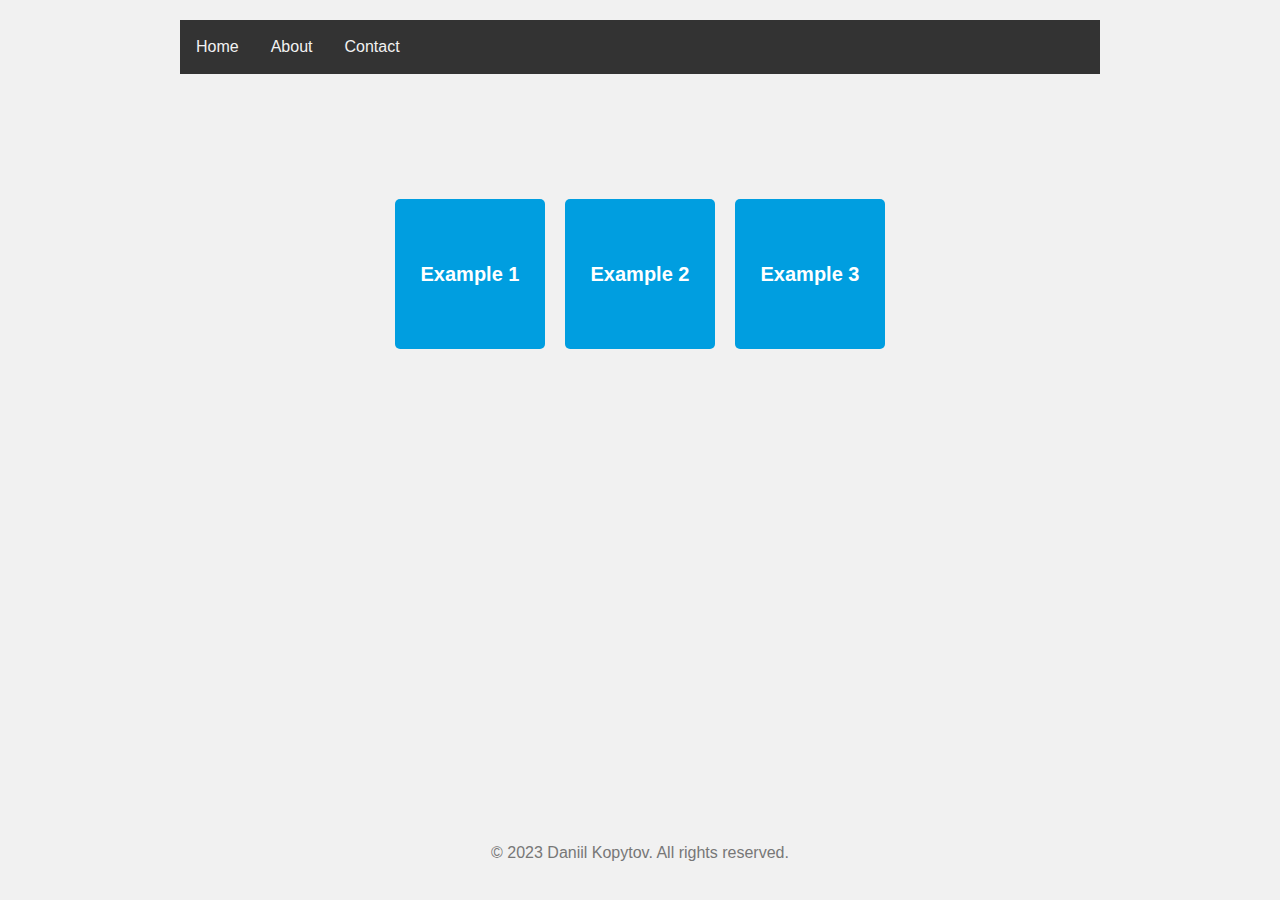
<file: index.html>
<!DOCTYPE html>
<!DOCTYPE html>
<html lang="en">
<head>
  <meta charset="UTF-8">
  <meta name="viewport" content="width=device-width, initial-scale=1.0">
  <title>WebXR examples by Daniil Kopytov</title>
  <link rel="stylesheet" href="style.css">
</head>
<body>
  <div class="container">
    <div class="navbar">
      <a href="index.html">Home</a>
      <a href="about.html">About</a>
      <a href="contact.html">Contact</a>
    </div>

    <div class="button-container">
      <a href="complete/lecture3_7" target="_blank" class="button">Example 1</a>
      <a href="complete/lecture6_1" target="_blank" class="button">Example 2</a>
      <a href="complete/lecture9_3" target="_blank" class="button">Example 3</a>
    </div>

    <div class="footer">
      <p class="copyright">
        &copy; 2023 Daniil Kopytov. All rights reserved.
      </p>
    </div>
  </div>
</body>
</html>
</file>
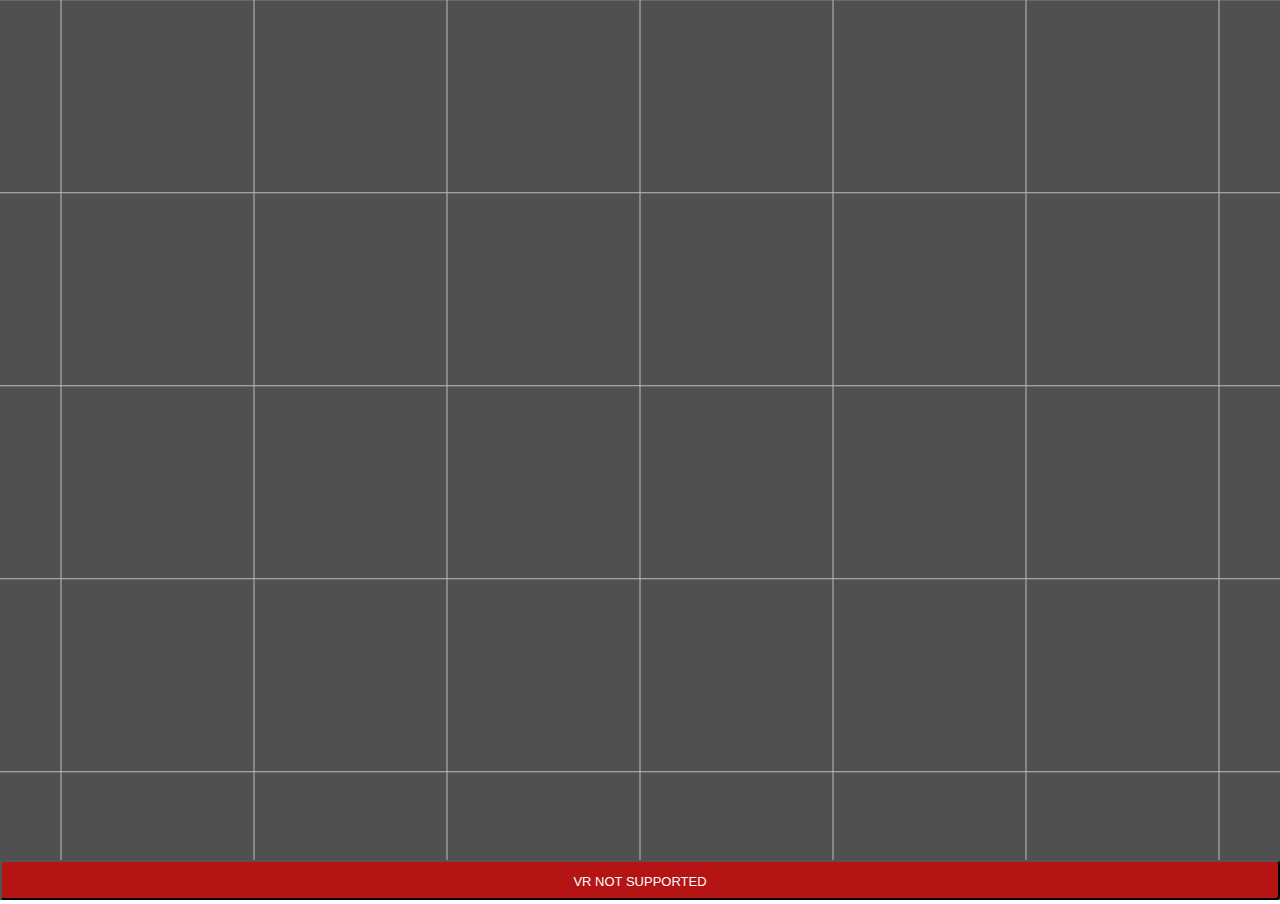
<file: CanvasUI/buttons/index.html>
<!DOCTYPE html>
<html lang="en">
	<head>
		<title>CanvasUI - buttons</title>
		<meta charset="utf-8">
        <!--favicon -->
		<meta name="viewport" content="width=device-width, initial-scale=1.0, user-scalable=no">
        <link rel="apple-touch-icon" sizes="180x180" href="../../css/favicon/apple-touch-icon.png">
        <link rel="icon" type="image/png" sizes="32x32" href="../../css/favicon/favicon-32x32.png">
        <link rel="icon" type="image/png" sizes="16x16" href="../../css/favicon/favicon-16x16.png">
        <link rel="manifest" href="../../css/favicon/site.webmanifest">
        <link rel="mask-icon" href="../../css/favicon/safari-pinned-tab.svg" color="#5bbad5">
        <meta name="msapplication-TileColor" content="#da532c">
        <meta name="theme-color" content="#ffffff">
        <!-- end favicon -->
        <style>
            body{
                margin: 0;
            }
        </style>
	</head>
	<body>
        <script src="../../libs/fas.js"></script>
        <script type="module">
            import { App } from './app.js';

            document.addEventListener("DOMContentLoaded", function(){
                const app = new App();
                window.app = app;
            });
        </script>
	</body>
</html>
</file>
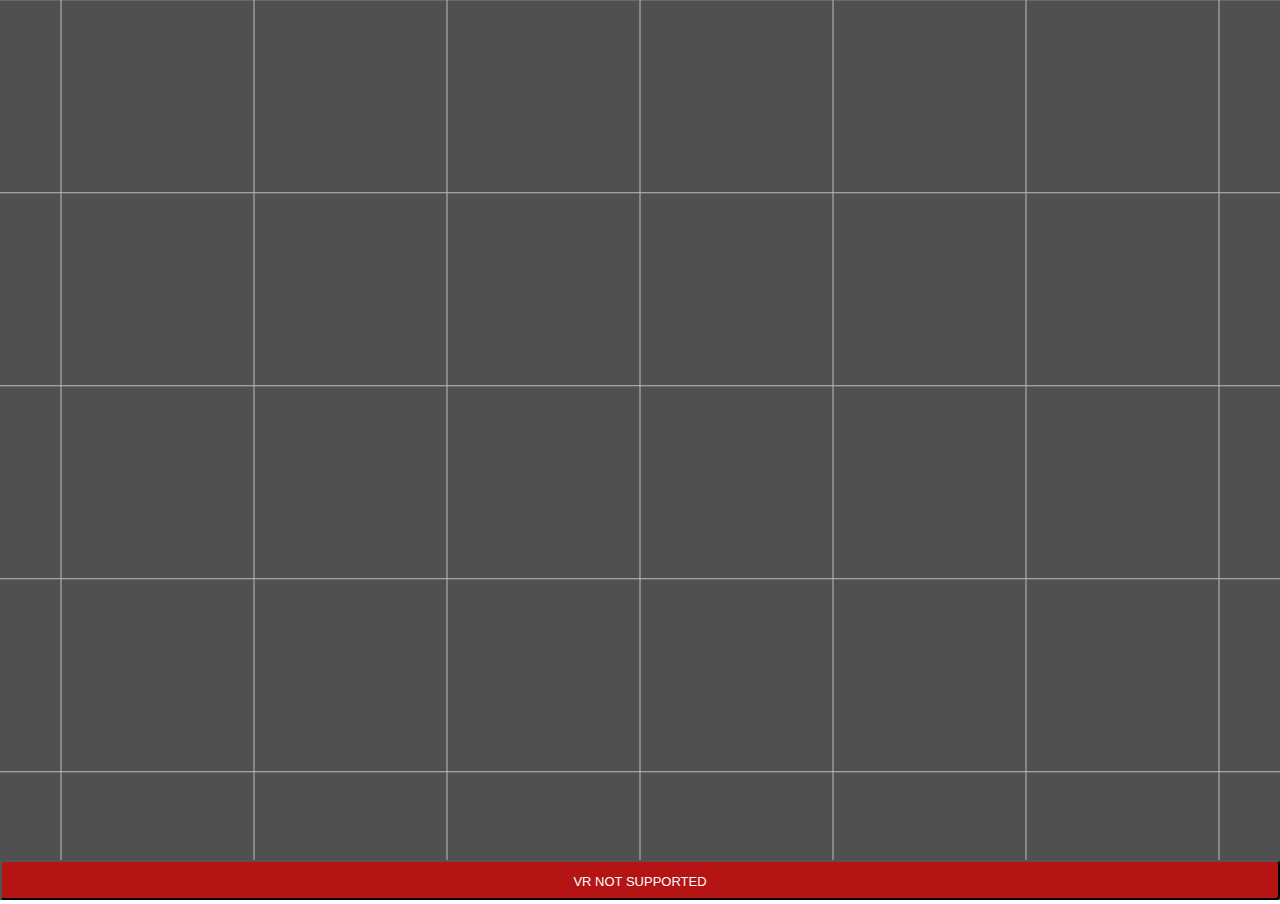
<file: CanvasUI/images/index.html>
<!DOCTYPE html>
<html lang="en">
	<head>
		<title>CanvasUI - images</title>
		<meta charset="utf-8">
        <!--favicon -->
		<meta name="viewport" content="width=device-width, initial-scale=1.0, user-scalable=no">
        <link rel="apple-touch-icon" sizes="180x180" href="../../css/favicon/apple-touch-icon.png">
        <link rel="icon" type="image/png" sizes="32x32" href="../../css/favicon/favicon-32x32.png">
        <link rel="icon" type="image/png" sizes="16x16" href="../../css/favicon/favicon-16x16.png">
        <link rel="manifest" href="../../css/favicon/site.webmanifest">
        <link rel="mask-icon" href="../../css/favicon/safari-pinned-tab.svg" color="#5bbad5">
        <meta name="msapplication-TileColor" content="#da532c">
        <meta name="theme-color" content="#ffffff">
        <!-- end favicon -->
        <style>
            body{
                margin: 0;
            }
        </style>
	</head>
	<body>
        <script src="../../libs/fas.js"></script>
        <script type="module">
            import { App } from './app.js';

            document.addEventListener("DOMContentLoaded", function(){
                const app = new App();
                window.app = app;
            });
        </script>
	</body>
</html>
</file>
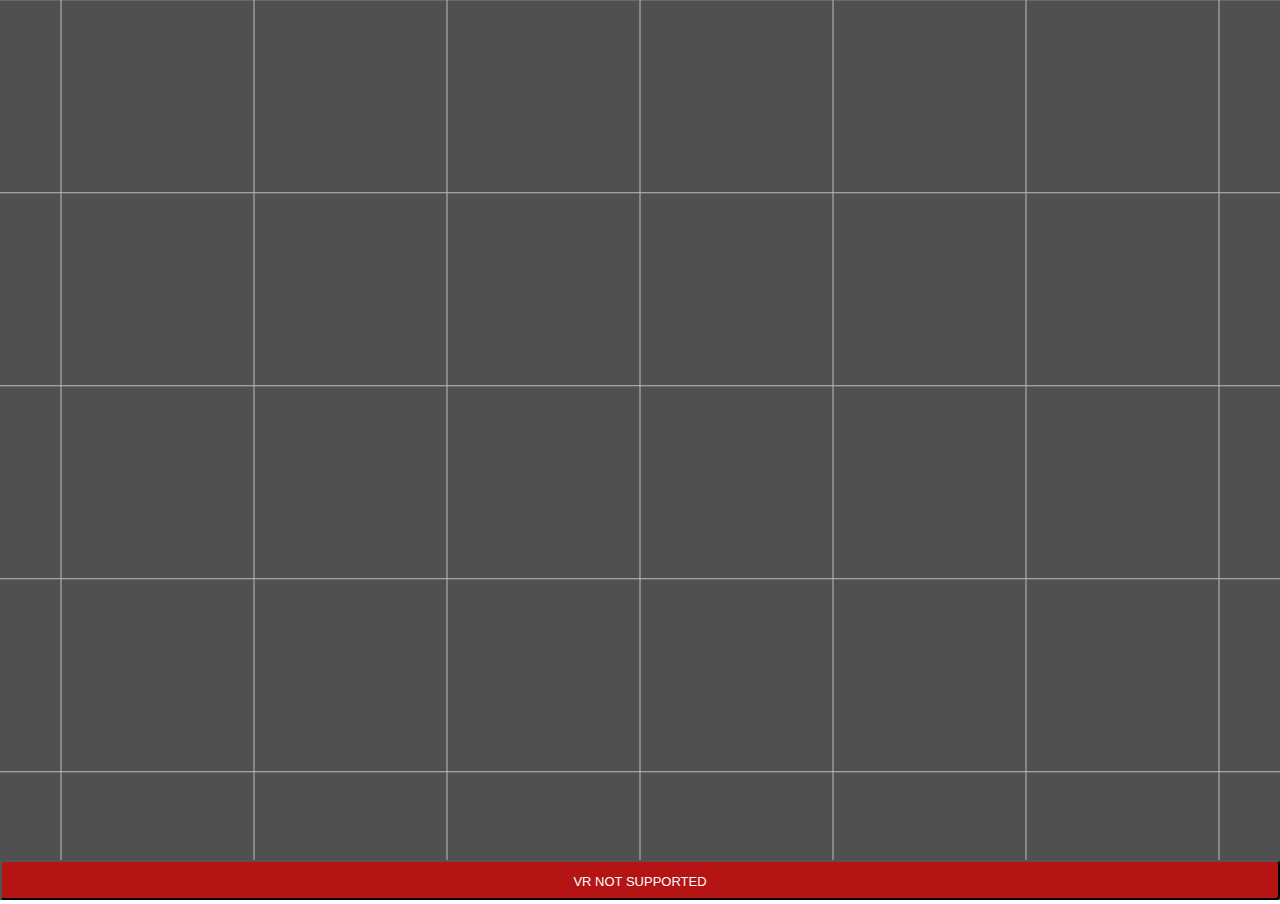
<file: CanvasUI/keyboard/index.html>
<!DOCTYPE html>
<html lang="en">
	<head>
		<title>CanvasUI - input text</title>
		<meta charset="utf-8">
        <!--favicon -->
		<meta name="viewport" content="width=device-width, initial-scale=1.0, user-scalable=no">
        <link rel="apple-touch-icon" sizes="180x180" href="../../css/favicon/apple-touch-icon.png">
        <link rel="icon" type="image/png" sizes="32x32" href="../../css/favicon/favicon-32x32.png">
        <link rel="icon" type="image/png" sizes="16x16" href="../../css/favicon/favicon-16x16.png">
        <link rel="manifest" href="../../css/favicon/site.webmanifest">
        <link rel="mask-icon" href="../../css/favicon/safari-pinned-tab.svg" color="#5bbad5">
        <meta name="msapplication-TileColor" content="#da532c">
        <meta name="theme-color" content="#ffffff">
        <!-- end favicon -->
        <style>
            body{
                margin: 0;
            }
        </style>
	</head>
	<body>
        <script src="../../libs/fas.js"></script>
        <script type="module">
            import { App } from './app.js';

            document.addEventListener("DOMContentLoaded", function(){
                const app = new App();
                window.app = app;
            });
        </script>
	</body>
</html>
</file>
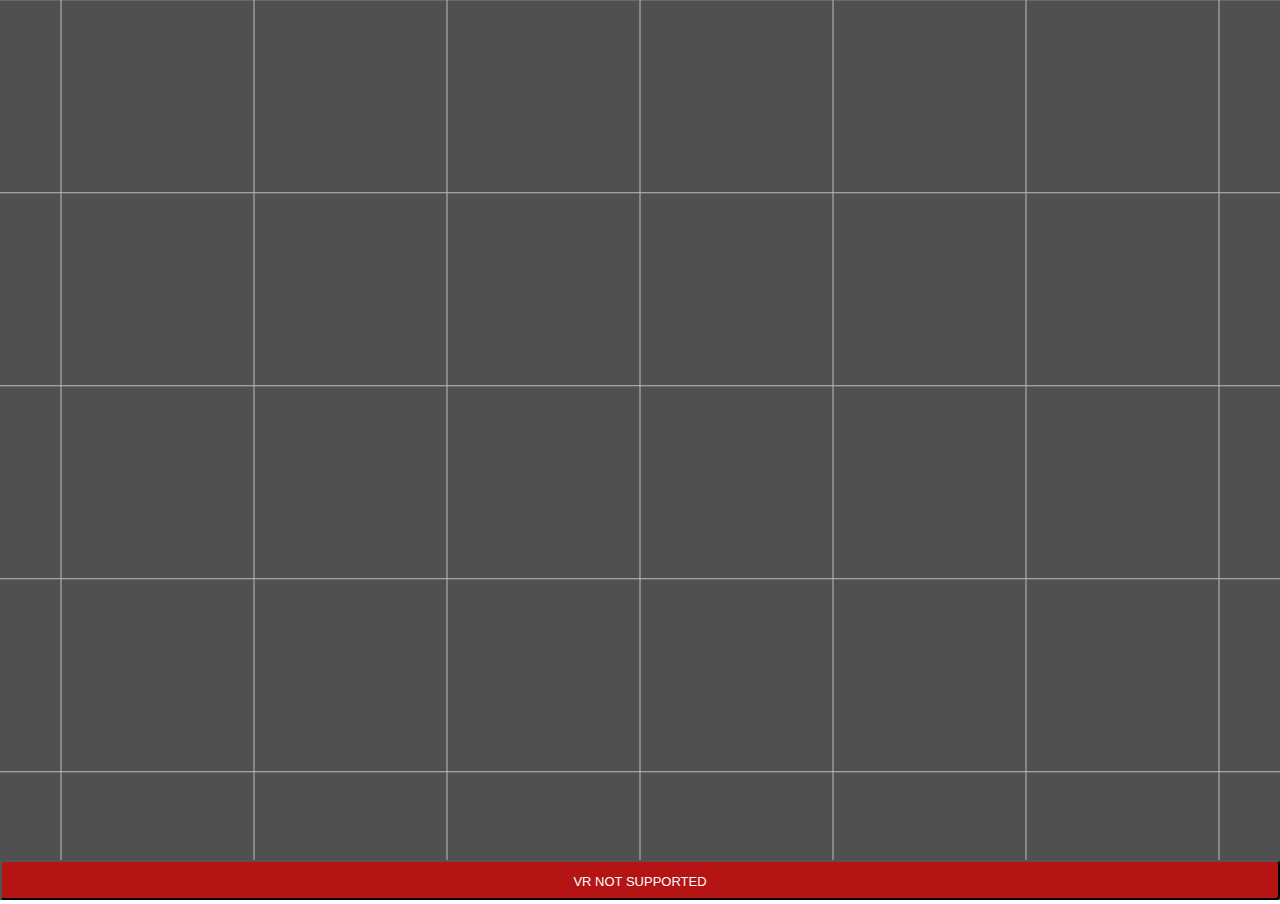
<file: CanvasUI/panel/index.html>
<!DOCTYPE html>
<html lang="en">
	<head>
		<title>CanvasUI - header|main|footer</title>
		<meta charset="utf-8">
        <!--favicon -->
		<meta name="viewport" content="width=device-width, initial-scale=1.0, user-scalable=no">
        <link rel="apple-touch-icon" sizes="180x180" href="../../css/favicon/apple-touch-icon.png">
        <link rel="icon" type="image/png" sizes="32x32" href="../../css/favicon/favicon-32x32.png">
        <link rel="icon" type="image/png" sizes="16x16" href="../../css/favicon/favicon-16x16.png">
        <link rel="manifest" href="../../css/favicon/site.webmanifest">
        <link rel="mask-icon" href="../../css/favicon/safari-pinned-tab.svg" color="#5bbad5">
        <meta name="msapplication-TileColor" content="#da532c">
        <meta name="theme-color" content="#ffffff">
        <!-- end favicon -->
        <style>
            body{
                margin: 0;
            }
        </style>
	</head>
	<body>
        <script src="../../libs/fas.js"></script>
        <script type="module">
            import { App } from './app.js';

            document.addEventListener("DOMContentLoaded", function(){
                const app = new App();
                window.app = app;
            });
        </script>
	</body>
</html>
</file>
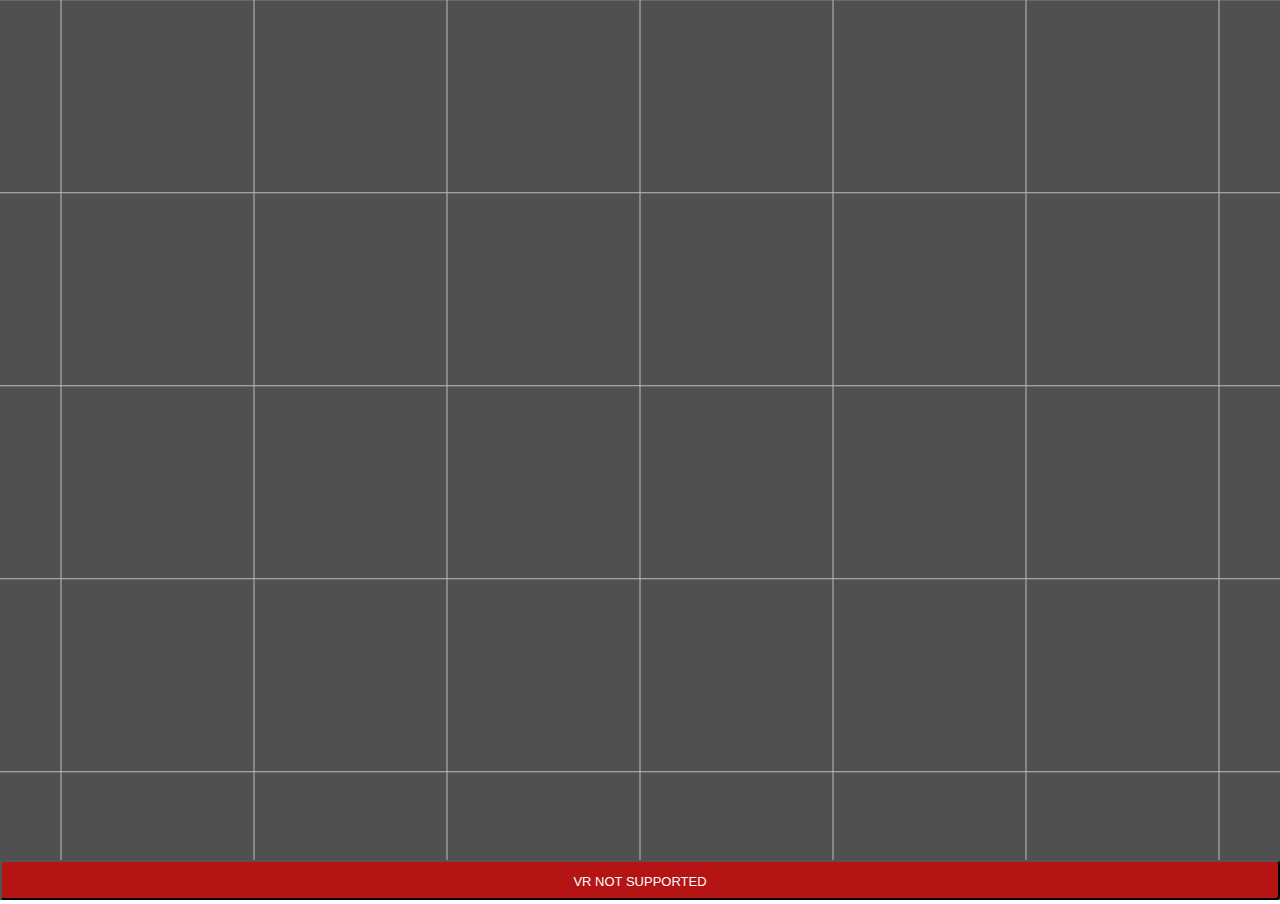
<file: CanvasUI/scrolling/index.html>
<!DOCTYPE html>
<html lang="en">
	<head>
		<title>CanvasUI - scrolling</title>
		<meta charset="utf-8">
        <!--favicon -->
		<meta name="viewport" content="width=device-width, initial-scale=1.0, user-scalable=no">
        <link rel="apple-touch-icon" sizes="180x180" href="../../css/favicon/apple-touch-icon.png">
        <link rel="icon" type="image/png" sizes="32x32" href="../../css/favicon/favicon-32x32.png">
        <link rel="icon" type="image/png" sizes="16x16" href="../../css/favicon/favicon-16x16.png">
        <link rel="manifest" href="../../css/favicon/site.webmanifest">
        <link rel="mask-icon" href="../../css/favicon/safari-pinned-tab.svg" color="#5bbad5">
        <meta name="msapplication-TileColor" content="#da532c">
        <meta name="theme-color" content="#ffffff">
        <!-- end favicon -->
        <style>
            body{
                margin: 0;
            }
        </style>
	</head>
	<body>
        <script src="../../libs/fas.js"></script>
        <script type="module">
            import { App } from './app.js';

            document.addEventListener("DOMContentLoaded", function(){
                const app = new App();
                window.app = app;
            });
        </script>
	</body>
</html>
</file>
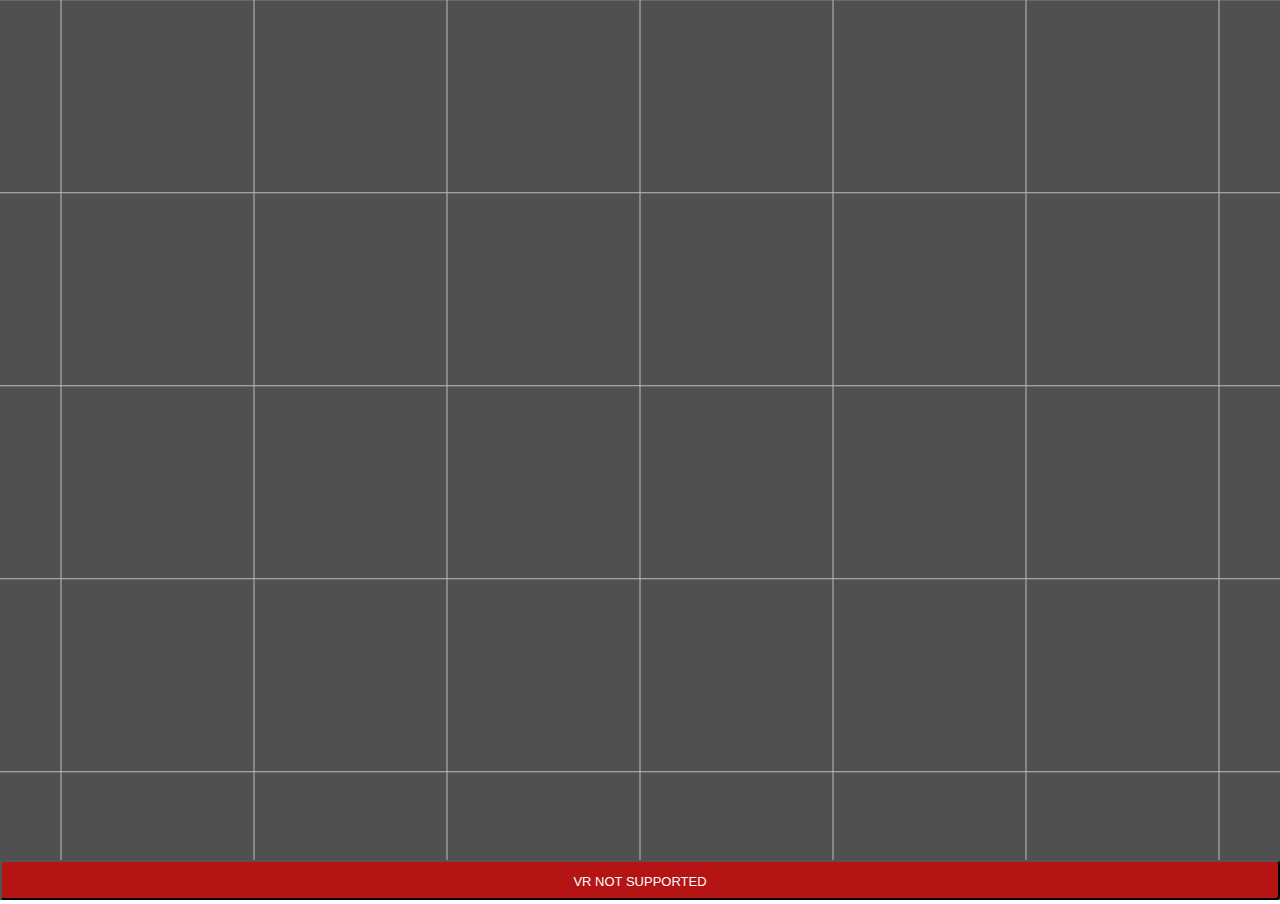
<file: CanvasUI/shaped/index.html>
<!DOCTYPE html>
<html lang="en">
	<head>
		<title>CanvasUI - custom shaped body</title>
		<meta charset="utf-8">
        <!--favicon -->
		<meta name="viewport" content="width=device-width, initial-scale=1.0, user-scalable=no">
        <link rel="apple-touch-icon" sizes="180x180" href="../../css/favicon/apple-touch-icon.png">
        <link rel="icon" type="image/png" sizes="32x32" href="../../css/favicon/favicon-32x32.png">
        <link rel="icon" type="image/png" sizes="16x16" href="../../css/favicon/favicon-16x16.png">
        <link rel="manifest" href="../../css/favicon/site.webmanifest">
        <link rel="mask-icon" href="../../css/favicon/safari-pinned-tab.svg" color="#5bbad5">
        <meta name="msapplication-TileColor" content="#da532c">
        <meta name="theme-color" content="#ffffff">
        <!-- end favicon -->
        <style>
            body{
                margin: 0;
            }
        </style>
        <link href="https://fonts.googleapis.com/css2?family=Gochi+Hand&display=swap" rel="stylesheet">
	</head>
	<body>
        <script src="../../libs/fas.js"></script>
        <script type="module">
            import { App } from './app.js';

            document.addEventListener("DOMContentLoaded", function(){
                const app = new App();
                window.app = app;
            });
        </script>
	</body>
</html>
</file>
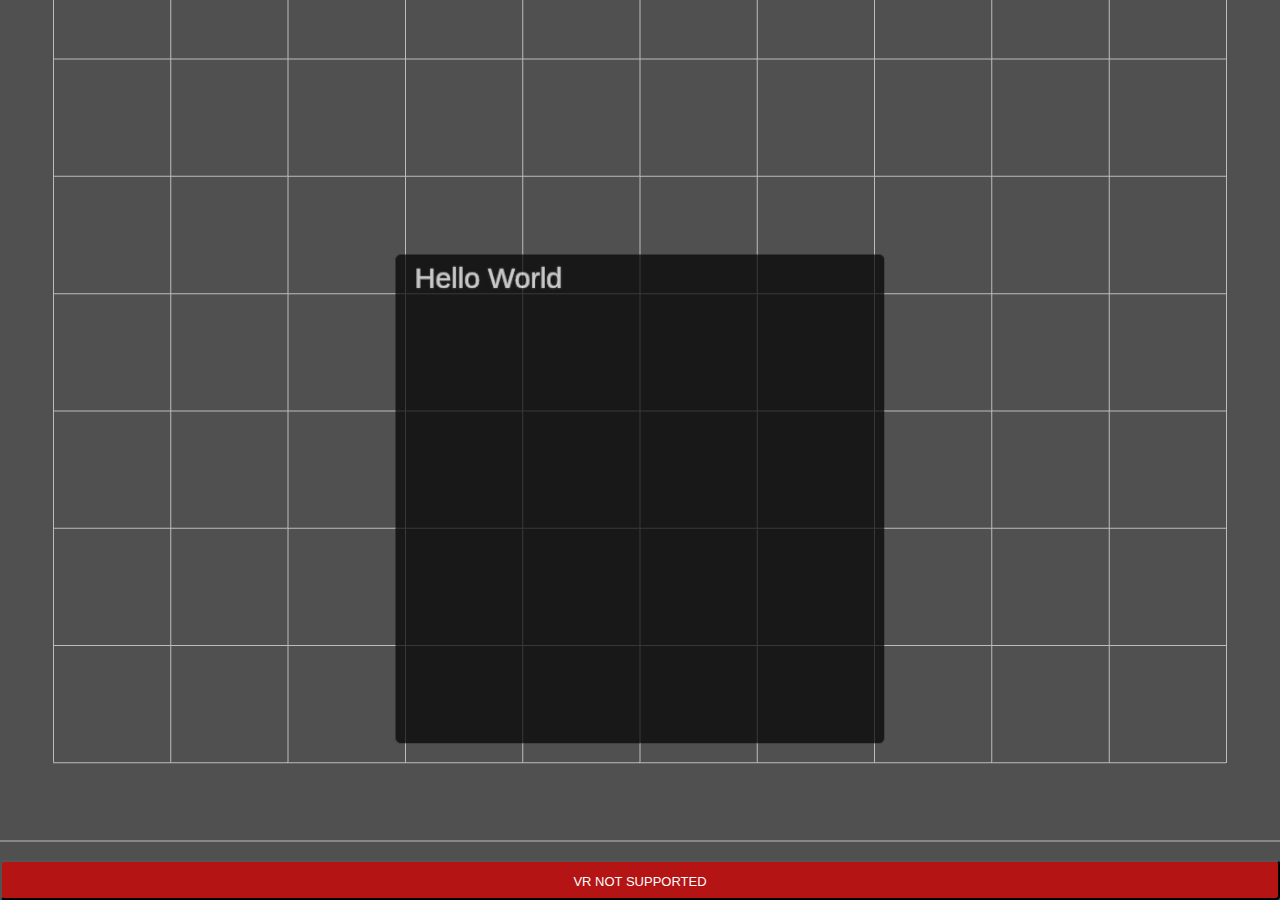
<file: CanvasUI/simple/index.html>
<!DOCTYPE html>
<html lang="en">
	<head>
		<title>CanvasUI - simple</title>
		<meta charset="utf-8">
        <!--favicon -->
		<meta name="viewport" content="width=device-width, initial-scale=1.0, user-scalable=no">
        <link rel="apple-touch-icon" sizes="180x180" href="../../css/favicon/apple-touch-icon.png">
        <link rel="icon" type="image/png" sizes="32x32" href="../../css/favicon/favicon-32x32.png">
        <link rel="icon" type="image/png" sizes="16x16" href="../../css/favicon/favicon-16x16.png">
        <link rel="manifest" href="../../css/favicon/site.webmanifest">
        <link rel="mask-icon" href="../../css/favicon/safari-pinned-tab.svg" color="#5bbad5">
        <meta name="msapplication-TileColor" content="#da532c">
        <meta name="theme-color" content="#ffffff">
        <!-- end favicon -->
        <style>
            body{
                margin: 0;
            }
        </style>
	</head>
	<body>
        <script src="../../libs/fas.js"></script>
        <script type="module">
            import { App } from './app.js';

            document.addEventListener("DOMContentLoaded", function(){
                const app = new App();
                window.app = app;
            });
        </script>
	</body>
</html>
</file>
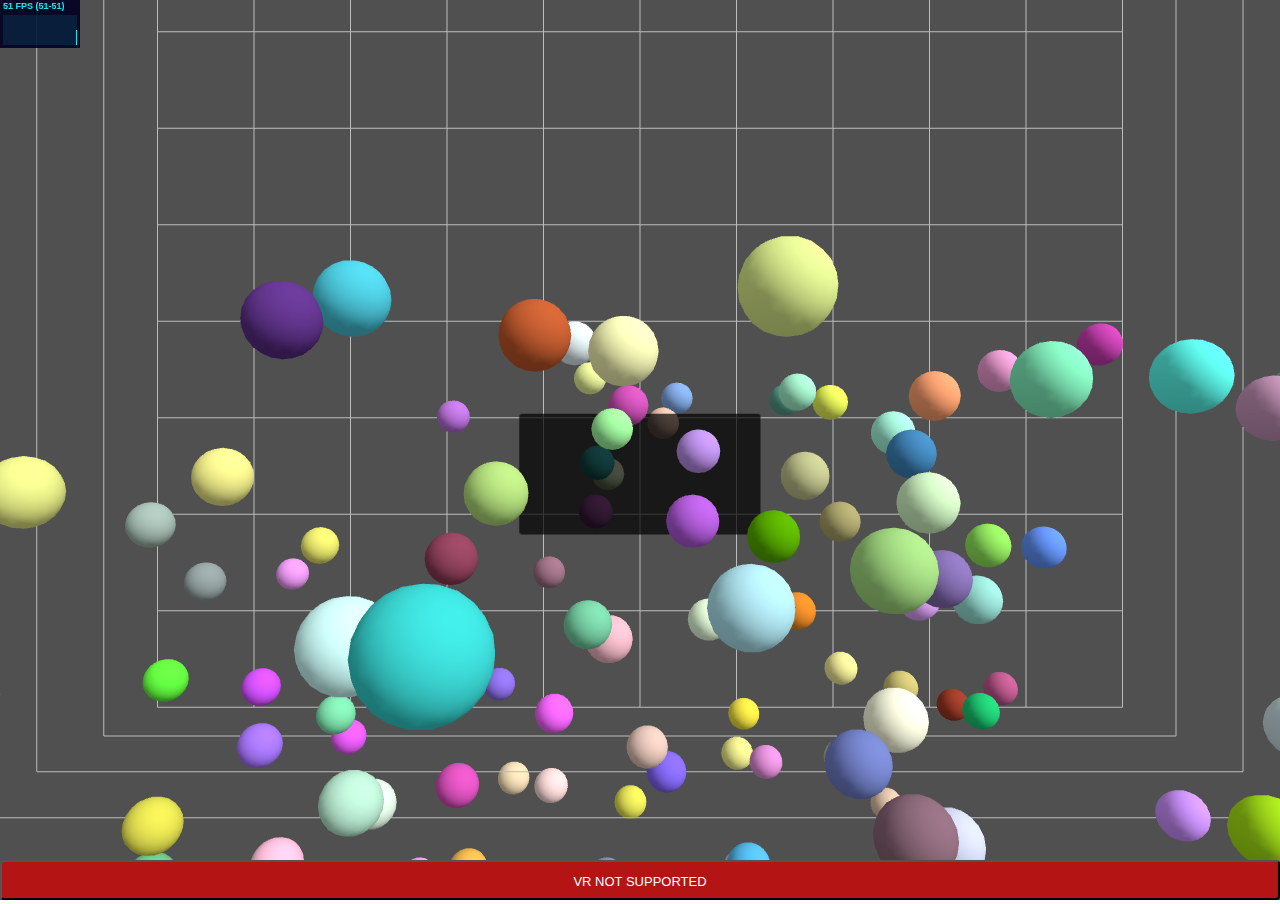
<file: complete/lecture3_6/index.html>
<!DOCTYPE html>
<html lang="en">
	<head>
		<title>Lecture 3.6</title>
		<meta charset="utf-8">
		<meta name="viewport" content="width=device-width, initial-scale=1.0, user-scalable=no">
        <!--favicon -->
		<meta name="viewport" content="width=device-width, initial-scale=1.0, user-scalable=no">
        <link rel="apple-touch-icon" sizes="180x180" href="../../css/favicon/apple-touch-icon.png">
        <link rel="icon" type="image/png" sizes="32x32" href="../../css/favicon/favicon-32x32.png">
        <link rel="icon" type="image/png" sizes="16x16" href="../../css/favicon/favicon-16x16.png">
        <link rel="manifest" href="../../css/favicon/site.webmanifest">
        <link rel="mask-icon" href="../../css/favicon/safari-pinned-tab.svg" color="#5bbad5">
        <meta name="msapplication-TileColor" content="#da532c">
        <meta name="theme-color" content="#ffffff">
        <!-- end favicon -->
        <style>
            body{
                margin: 0;
                padding: 0;
            }
        </style>
	</head>
	<body>
        <script src="../../libs/fas.js"></script>
        <script type="module">
            import { App } from './app.js';

            document.addEventListener("DOMContentLoaded", function(){
                const app = new App();
                window.app = app;
            });
        </script>
	</body>
</html>
</file>
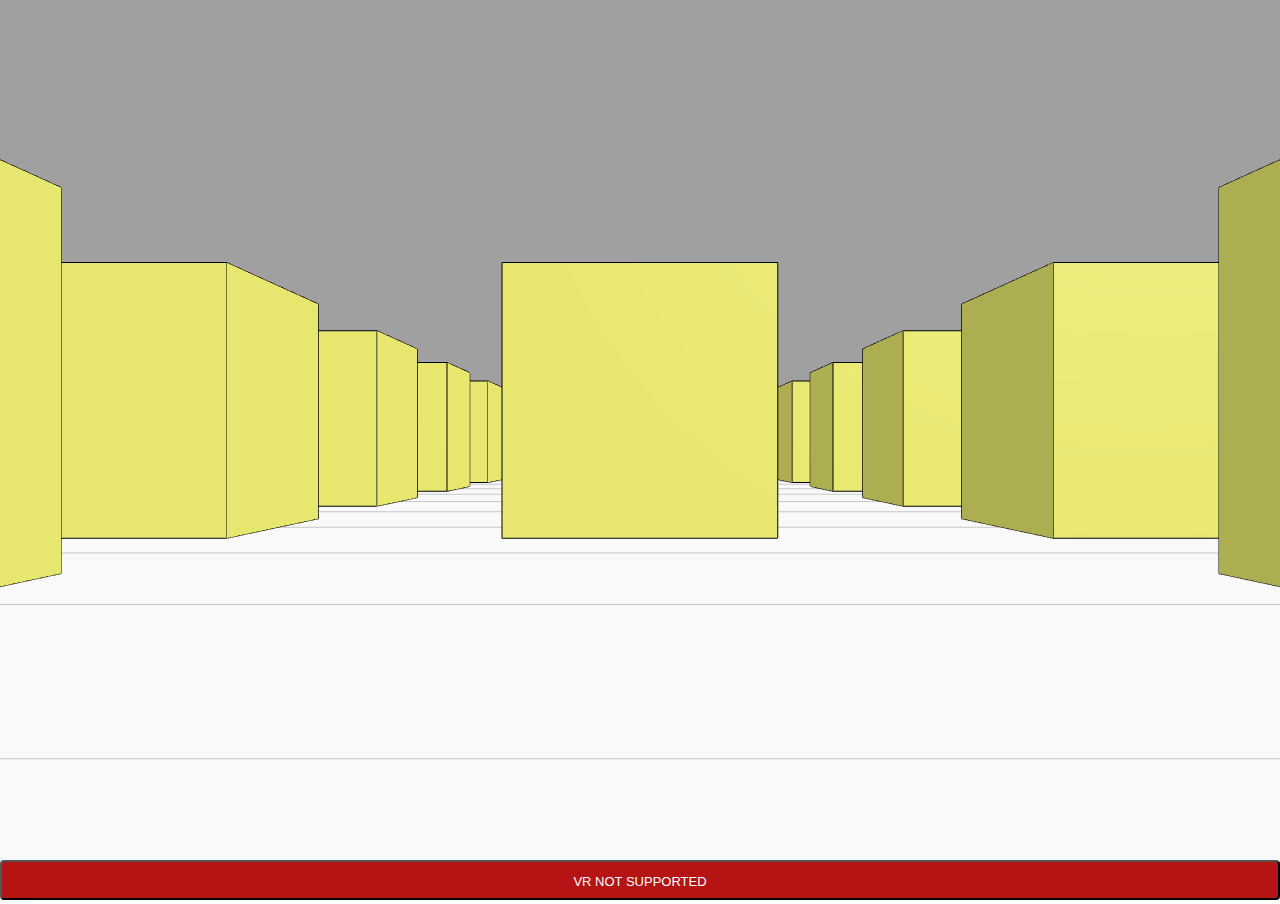
<file: complete/lecture3_7/index.html>
<!DOCTYPE html>
<html lang="en">
	<head>
		<title>Lecture 3.7</title>
		<meta charset="utf-8">
		<meta name="viewport" content="width=device-width, initial-scale=1.0, user-scalable=no">
        <!--favicon -->
		<meta name="viewport" content="width=device-width, initial-scale=1.0, user-scalable=no">
        <link rel="apple-touch-icon" sizes="180x180" href="../../css/favicon/apple-touch-icon.png">
        <link rel="icon" type="image/png" sizes="32x32" href="../../css/favicon/favicon-32x32.png">
        <link rel="icon" type="image/png" sizes="16x16" href="../../css/favicon/favicon-16x16.png">
        <link rel="manifest" href="../../css/favicon/site.webmanifest">
        <link rel="mask-icon" href="../../css/favicon/safari-pinned-tab.svg" color="#5bbad5">
        <meta name="msapplication-TileColor" content="#da532c">
        <meta name="theme-color" content="#ffffff">
        <!-- end favicon -->
        <style>
            body{
                margin: 0;
                padding: 0;
            }
        </style>
	</head>
	<body>
        <script src="../../libs/fas.js"></script>
        <script type="module">
            import { App } from './app.js';

            document.addEventListener("DOMContentLoaded", function(){
                const app = new App();
                window.app = app;
            });
        </script>
	</body>
</html>
</file>
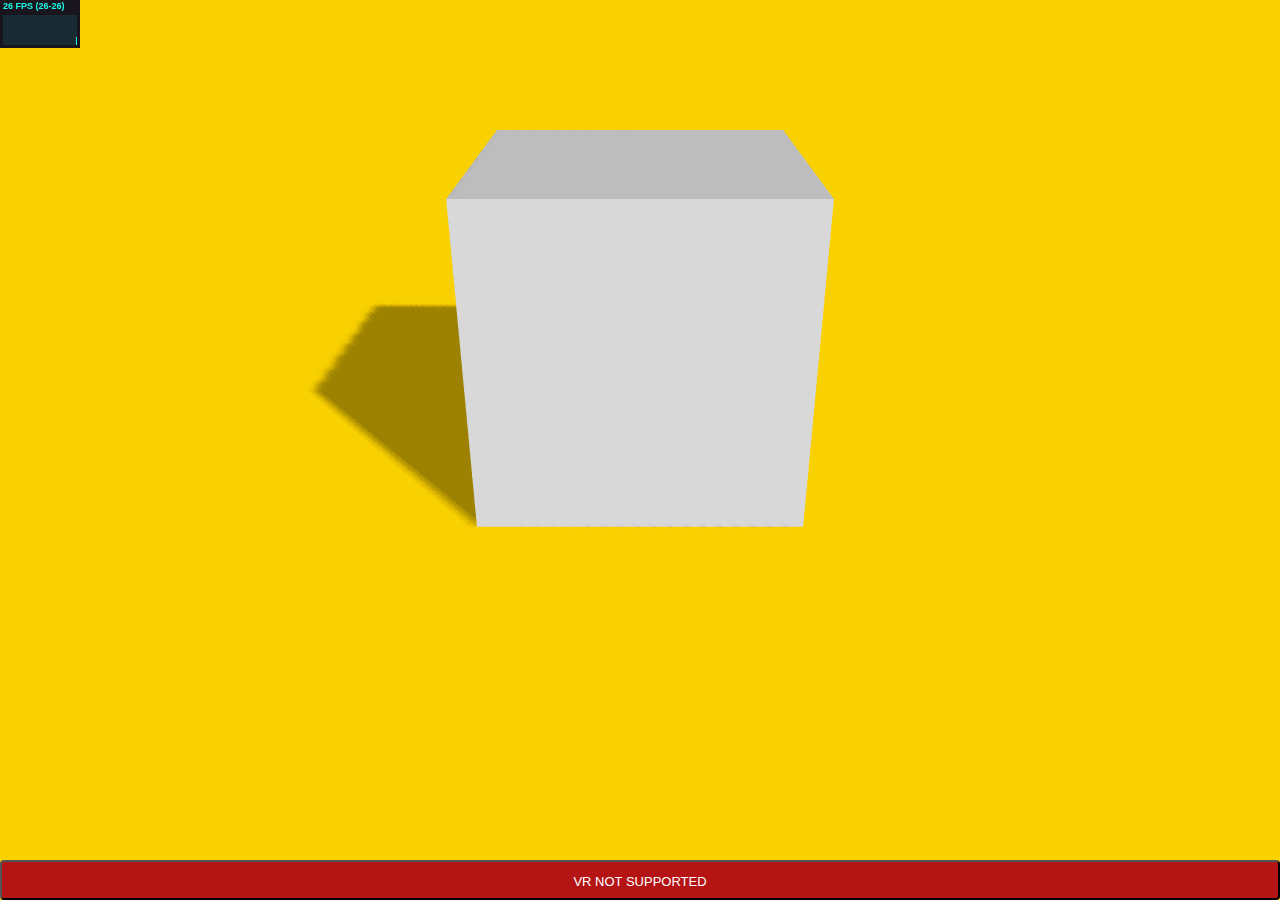
<file: complete/lecture3_8/index.html>
<!DOCTYPE html>
<html lang="en">
	<head>
		<title>Lecture 3.8</title>
		<meta charset="utf-8">
		<meta name="viewport" content="width=device-width, initial-scale=1.0, user-scalable=no">
        <!--favicon -->
		<meta name="viewport" content="width=device-width, initial-scale=1.0, user-scalable=no">
        <link rel="apple-touch-icon" sizes="180x180" href="../../css/favicon/apple-touch-icon.png">
        <link rel="icon" type="image/png" sizes="32x32" href="../../css/favicon/favicon-32x32.png">
        <link rel="icon" type="image/png" sizes="16x16" href="../../css/favicon/favicon-16x16.png">
        <link rel="manifest" href="../../css/favicon/site.webmanifest">
        <link rel="mask-icon" href="../../css/favicon/safari-pinned-tab.svg" color="#5bbad5">
        <meta name="msapplication-TileColor" content="#da532c">
        <meta name="theme-color" content="#ffffff">
        <!-- end favicon -->
        <style>
            body{
                margin: 0;
                padding: 0;
            }
        </style>
	</head>
	<body>
        <script src="../../libs/fas.js"></script>
        <script src="../../libs/cannon.min.js"></script>
        <script type="module">
            import { App } from './app.js';

            document.addEventListener("DOMContentLoaded", function(){
                const app = new App();
                window.app = app;
            });
        </script>
	</body>
</html>
</file>
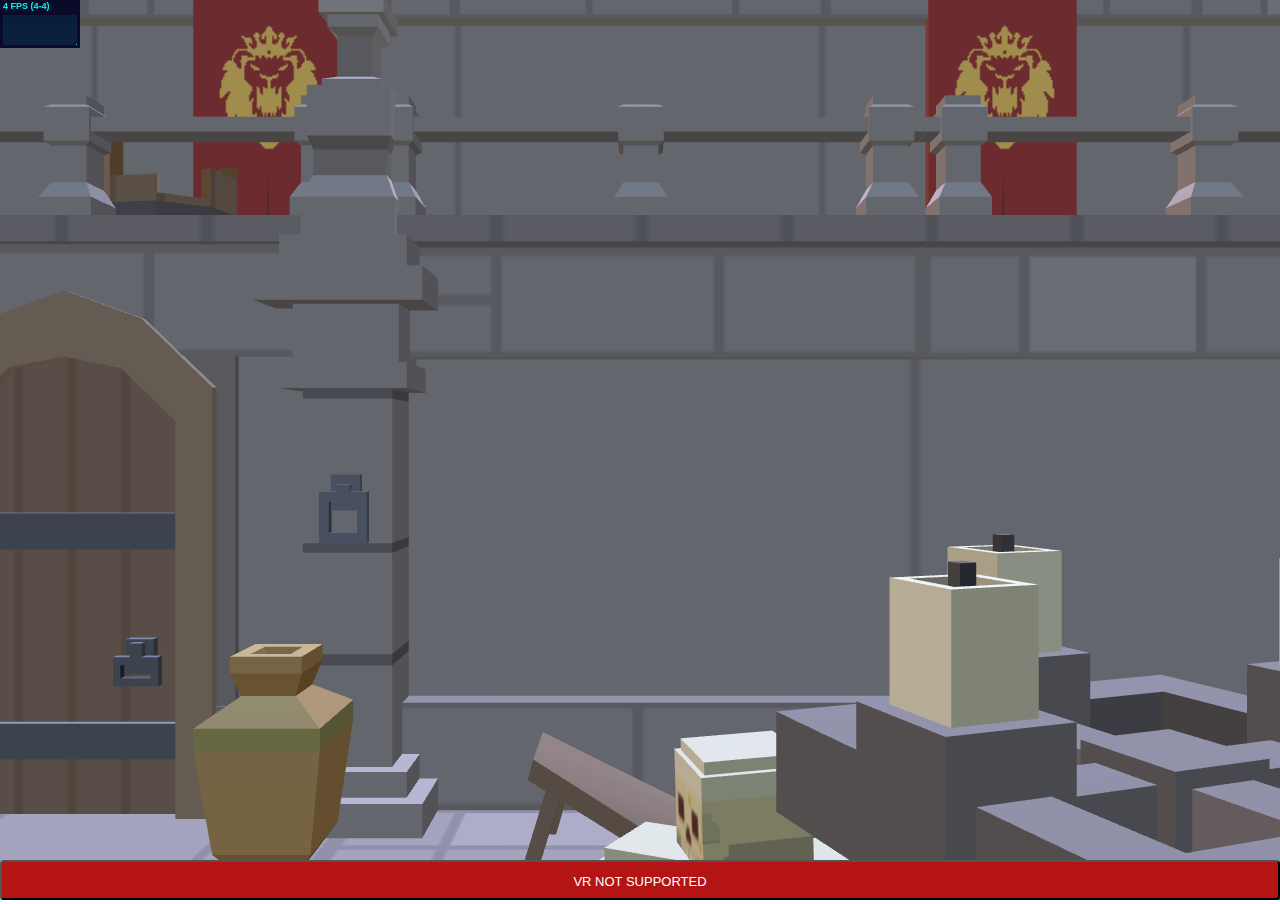
<file: complete/lecture8_4/index.html>
<!DOCTYPE html>
<html>
<head>
	<title>Lecture 8.3</title>
	<meta name="viewport" content="width=device-width, initial-scale=1.0, user-scalable=no">
    <link rel="apple-touch-icon" sizes="180x180" href="../../css/favicon/apple-touch-icon.png">
    <link rel="icon" type="image/png" sizes="32x32" href="../../css/favicon/favicon-32x32.png">
    <link rel="icon" type="image/png" sizes="16x16" href="../../css/favicon/favicon-16x16.png">
    <link rel="manifest" href="../../css/favicon/site.webmanifest">
    <link rel="mask-icon" href="../../css/favicon/safari-pinned-tab.svg" color="#5bbad5">
    <meta name="msapplication-TileColor" content="#da532c">
    <meta name="theme-color" content="#ffffff">
	<style>
		body{
			margin: 0;
			padding: 0;
		}
	</style>
</head>
<body>
	<script src="../../libs/fas.js"></script>
	<script type="module">
        import { App } from './app.js';
        
		document.addEventListener("DOMContentLoaded", function(){
			const app = new App();
			window.app = app;
		});
	</script>
</body>
</html>
</file>
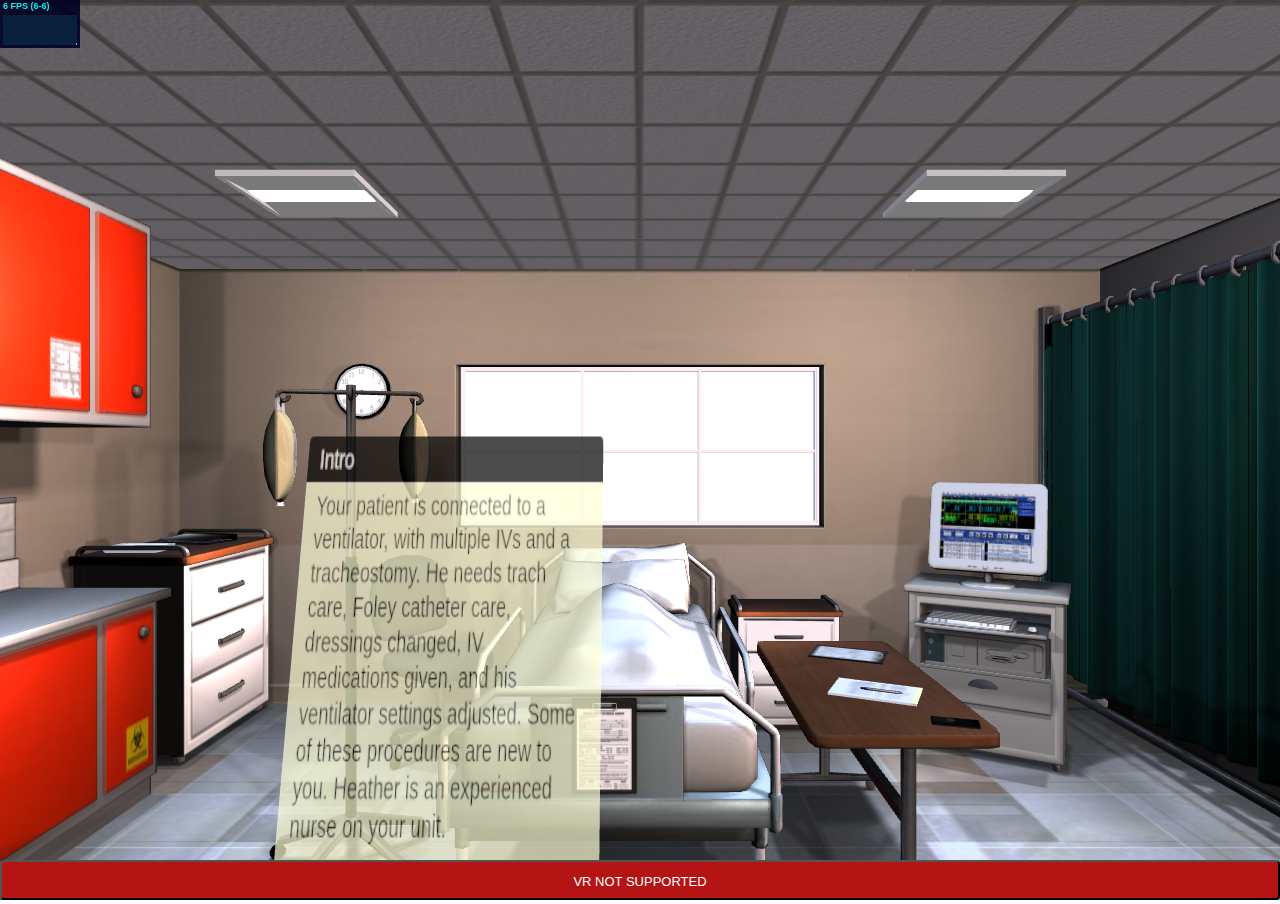
<file: complete/lecture9_3/index.html>
<!DOCTYPE html>
<html>
<head>
	<title>Lecture 9.3</title>
    <meta name="viewport" content="width=device-width, initial-scale=1.0, user-scalable=no">
    <link rel="apple-touch-icon" sizes="180x180" href="../../css/favicon/apple-touch-icon.png">
    <link rel="icon" type="image/png" sizes="32x32" href="../../css/favicon/favicon-32x32.png">
    <link rel="icon" type="image/png" sizes="16x16" href="../../css/favicon/favicon-16x16.png">
    <link rel="manifest" href="../../css/favicon/site.webmanifest">
    <link rel="mask-icon" href="../../css/favicon/safari-pinned-tab.svg" color="#5bbad5">
    <meta name="msapplication-TileColor" content="#da532c">
    <meta name="theme-color" content="#ffffff">
    <!-- end favicon -->
	<style>
		body{
			margin: 0;
			padding: 0;
		}
	</style>
</head>
<body>
    <script src="../../libs/fas.js"></script>
    <script type="module">
        import { App } from './app.js';
        
		document.addEventListener("DOMContentLoaded", function(){
			const app = new App();
			window.app = app;
		});
	</script>
</body>
</html>
</file>
<file: style.css>
/* Reset some default styles */
* {
    margin: 0;
    padding: 0;
    box-sizing: border-box;
  }
  
  /* Basic page layout */
  body {
    font-family: Arial, sans-serif;
    background-color: #f1f1f1;
    line-height: 1.6;
  }
  
  .container {
    max-width: 960px;
    margin: 0 auto;
    padding: 20px;
  }
  
  /* Navigation menu */
  .navbar {
    background-color: #333;
    overflow: hidden;
  }
  
  .navbar a {
    float: left;
    color: #f2f2f2;
    text-align: center;
    padding: 14px 16px;
    text-decoration: none;
    transition: background-color 0.3s ease;
  }
  
  .navbar a:hover {
    background-color: #555;
  }
  
  /* Square buttons */
  .button-container {
    display: flex;
    justify-content: center;
    align-items: center;
    height: 400px;
  }
  
  .button {
    width: 150px;
    height: 150px;
    background-color: rgb(0, 158, 224);
    margin: 10px;
    display: flex;
    justify-content: center;
    align-items: center;
    color: #fff;
    font-weight: bold;
    font-size: 20px;
    border-radius: 5px;
    transition: all 0.3s ease;
    text-decoration: none;
  }
  
  .button:hover {
    transform: scale(0.95);
  }
  
  .button:active {
    background-color: gray;
  }
  
  /* Responsive styles */
  @media (max-width: 768px) {
    .navbar a {
      display: block;
      text-align: center;
    }
  
    .button-container {
      flex-wrap: wrap;
      height: auto;
      padding-bottom: 60px;
    }
  
    .button {
      width: 45%;
      height: 200px;
    }
  }
  
  /* Copyright notice */
  .container {
    position: relative;
    min-height: 100vh;
  }

.contact-form {
    padding-bottom: 60px;
}
  
  .footer {
    position: absolute;
    bottom: 0;
    left: 0;
    right: 0;
    padding: 60px 0;
    text-align: center;
    color: #777;  
    width: 100%;
    height: 40px;
  }
  
  /* About page */
  .about-content {
    margin-top: 40px;
  }
  
  .about-content h1 {
    font-size: 24px;
    margin-bottom: 20px;
  }
  
  /* Contact form */
  .contact-form {
    display: flex;
    flex-direction: column;
    justify-content: center;
    align-items: center;
    text-align: center;
  }
  
  .contact-form label {
    display: block;
    font-weight: bold;
    margin-bottom: 10px;
  }
  
  .contact-form input,
  .contact-form textarea {
    width: 100%;
    padding: 10px;
    margin-bottom: 20px;
  }
  
  .contact-form textarea {
    height: 150px;
  }
  
  .contact-form input[type="submit"] {
    background-color: rgb(0, 158, 224);
    color: #fff;
    border: none;
    cursor: pointer;
    padding: 10px 20px;
    font-weight: bold;
    margin-left: 0;
    margin-top: 20px;
  }
  
  .contact-form input[type="submit"]:hover {
    background-color: #555;
  }
  
  /* Position labels on the left side */
  .contact-form label {
    text-align: left;
  }
  
  /* Adjust input and textarea width */
  .contact-form input,
  .contact-form textarea {
    width: 100%;
    max-width: 400px;
  }
</file>
